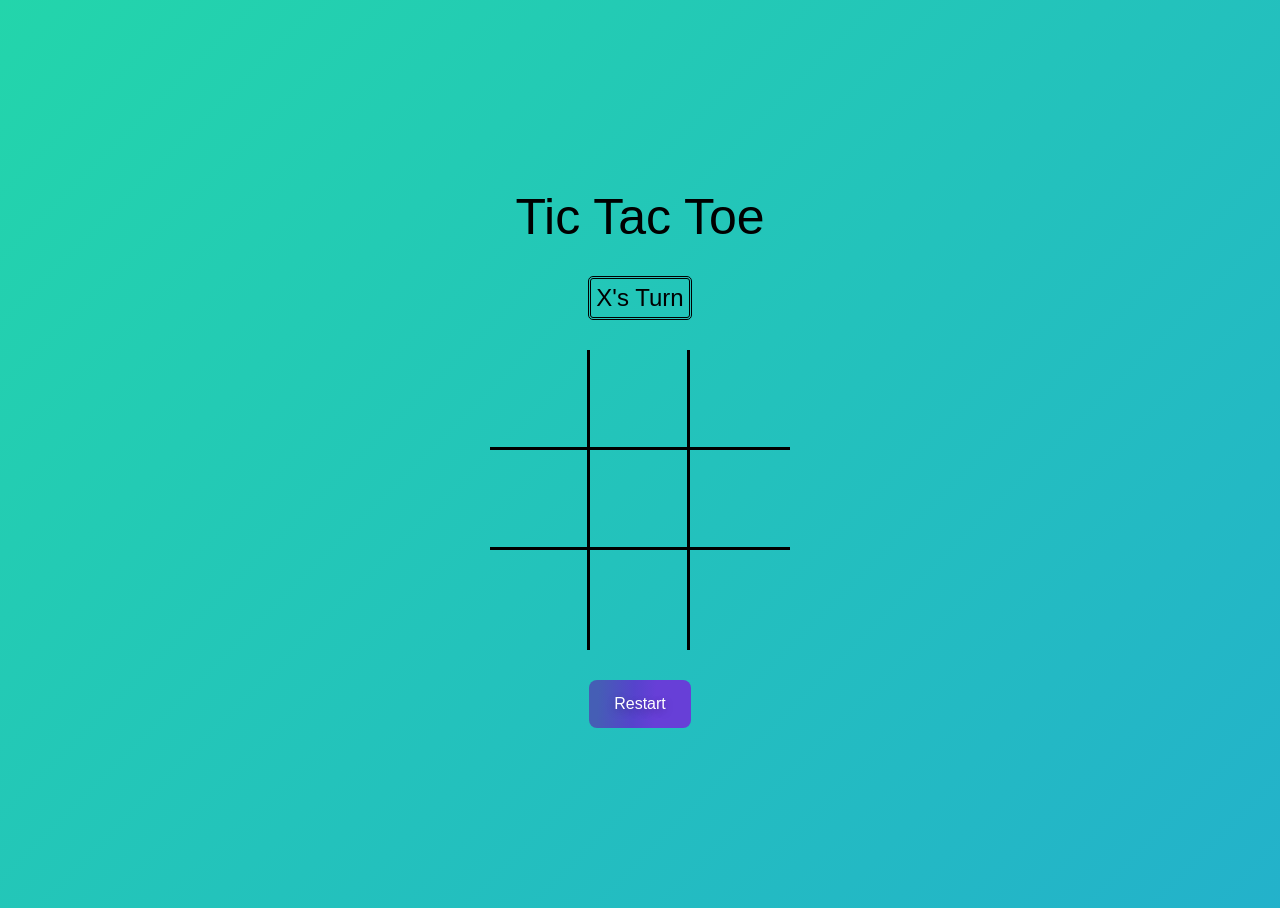
<file: hafta1-odev2-assignment-selahattin-bal-main/index.html>
<!DOCTYPE html>
<html lang="en">
<head>
    <meta charset="UTF-8">
    <meta http-equiv="X-UA-Compatible" content="IE=edge">
    <meta name="viewport" content="width=device-width, initial-scale=1.0">
    <title>TicTacToe</title>
    <link rel="stylesheet" href="style.css">
</head>
<body>
    <div style="font-size: 50px">Tic Tac Toe</div>
    <div id="turn"></div>
    <div class="board">
        <div class="cell" ></div>
        <div class="cell"></div>
        <div class="cell"></div>
        <div class="cell"></div>
        <div class="cell"></div>
        <div class="cell"></div>
        <div class="cell"></div>
        <div class="cell"></div>
        <div class="cell"></div>
    </div>
    <div>
        <button id="button">Restart</button>
    </div>
    
    <script src="main.js"></script>
</body>
</html>
</file>
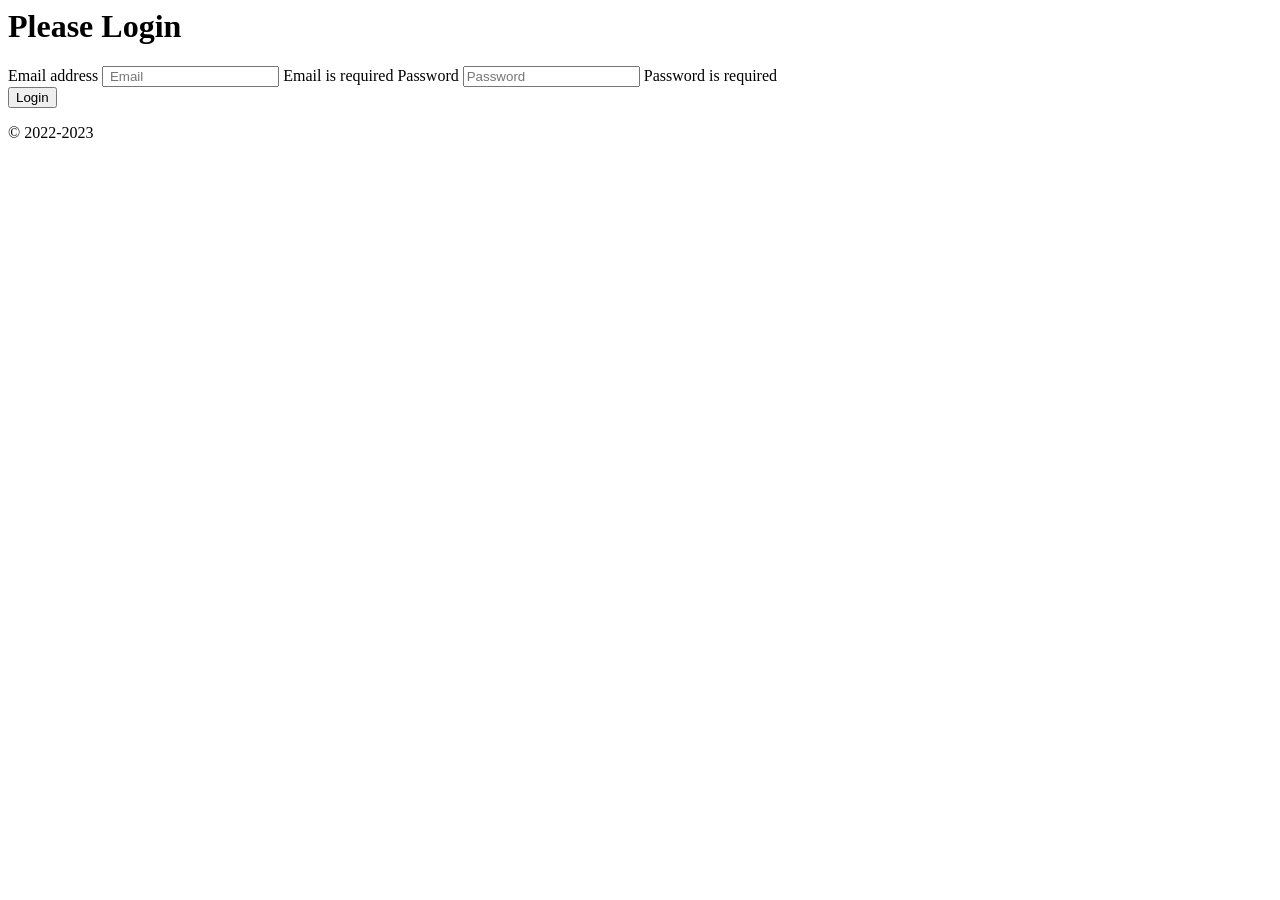
<file: hafta4-odev-assignment-selahattin-bal-main/src/app/component/login/login.component.html>
<!-- container for login -->

<body class="text-center mt-5" style="height: 621px">
  <!-- Form -->
  <form [formGroup]="loginForm" (ngSubmit)="login()" class="form-signin">
    <i class="fa-solid fa-meteor" style="font-size: 60px"></i>
    <h1 class="h3 mb-3 mt-3 font-weight-normal">Please Login</h1>
    <!-- Email -->
    <div class="form-group">
      <label for="exampleInputEmail1" class="sr-only">Email address</label>
      <input
        formControlName="email"
        type="email"
        class="form-control"
        id="exampleInputEmail1"
        placeholder=" Email"
      />
      <span
        class="text-danger"
        *ngIf="
          loginForm.controls['email'].dirty &&
          loginForm.hasError('required', 'email')
        "
        >Email is required</span
      >
      <!-- Password -->
      <label for="exampleInputPassword1" class="sr-only">Password</label>
      <input
        formControlName="password"
        type="password"
        class="form-control"
        id="exampleInputPassword1"
        placeholder="Password"
      />
      <span
        class="text-danger"
        *ngIf="
          loginForm.controls['password'].dirty &&
          loginForm.hasError('required', 'password')
        "
        >Password is required</span
      >
    </div>
    <!-- Login button -->
    <button
      [disabled]="!loginForm.valid"
      type="submit"
      class="btn btn-lg btn-primary btn-block"
    >
      Login
    </button>
    <p class="mt-4 mb-3 text-muted">&copy; 2022-2023</p>
  </form>
</body>
</file>
<file: hafta1-odev2-assignment-selahattin-bal-main/style.css>
html, body{
    height: 100%;
}

body{
    background: linear-gradient(-45deg, #ee7752, #e73c7e, #23a6d5, #23d5ab);
    background-size: 400% 400%;
    animation: gradient 15s ease infinite;display: flex;
    justify-content: center;
    align-items: center;
    font-family:Arial, Helvetica, sans-serif ;
    flex-direction: column;
}

@keyframes gradient {
    0% {
        background-position: 0% 50%;
    }
    50% {
        background-position: 100% 50%;
    }
    100% {
        background-position: 0% 50%;
    }
    
    
}

.board{
    height:300px;
    width:300px;
    
    display: grid;
    grid-template-columns: repeat(3,1fr);
    grid-template-rows: repeat(3,1fr);

   
    
}

.cell{
    border-bottom: 3px solid black ;
    border-right: 3px solid black ;
    font-size: 50px;
    text-align: center;
    line-height: 95px;
    cursor: pointer;
    user-select: none;
}

.cell:nth-child(3n){
    border-right: none;
  
}
.cell:nth-child(n+7){
    border-bottom: none;
}

.cell.highlight{
    background-image: linear-gradient(92.88deg, #455EB5 9.16%, #5643CC 43.89%, #673FD7 64.72%)
}

#button{
    margin-top: 30px;
    padding: 5px 10px;
    background-image: linear-gradient(92.88deg, #455EB5 9.16%, #5643CC 43.89%, #673FD7 64.72%);
    border-radius: 8px;
    border-style: none;
    box-sizing: border-box;
    color: #FFFFFF;
    cursor: pointer;
    flex-shrink: 0;
    
    font-size: 16px;
    font-weight: 500;
    height: 3rem;
    padding: 0 1.6rem;
    text-align: center;
    text-shadow: rgba(0, 0, 0, 0.25) 0 3px 8px;
    transition: all .5s;
    user-select: none;
    -webkit-user-select: none;
    touch-action: manipulation;
}
#button:hover {
    box-shadow: rgba(80, 63, 205, 0.5) 0 1px 30px;
    transition-duration: .1s;
  }

#turn{
    margin-bottom: 30px;
    margin-top: 30px;
    font-size: x-large;
    border-style: double;
    border-radius: 5px;
    padding: 5px;
   
}
</file>
